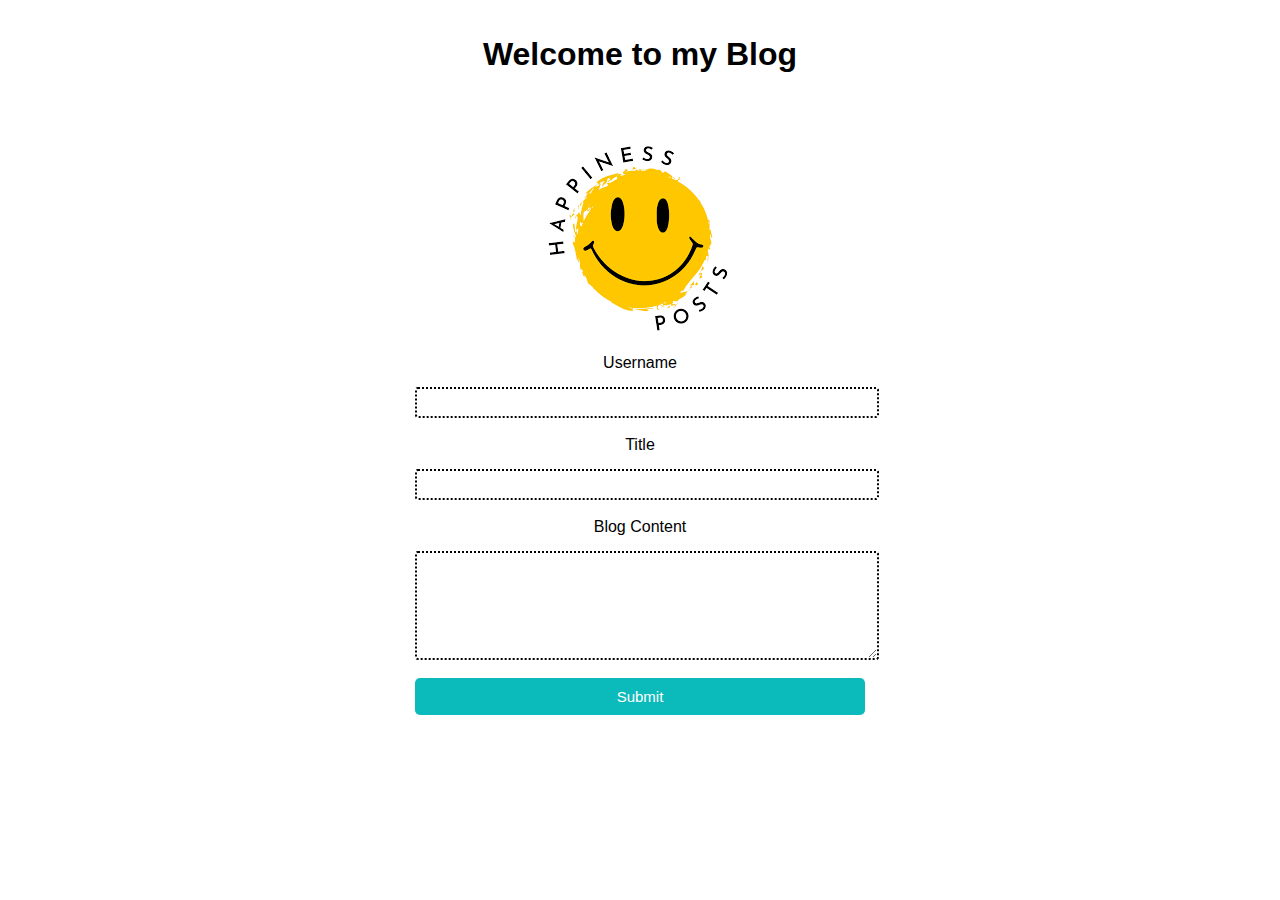
<file: index.html>
<!DOCTYPE html>
<html lang="en">
<head>
    <meta charset="UTF-8">
    <meta name="viewport" content="width=device-width, initial-scale=1.0">
    <title>My Personal Blog</title>
    <link rel="stylesheet" href="./assets/css/styles.css">
    <link rel="stylesheet" href="./assets/css/form.css">
</head>
<body>
    <header>
        <h1>Welcome to my Blog</h1>
    </header>
    <main>
        <img src="./assets/images/Blog-pic.png" alt="Blog Picture">
        <form id="blogForm">
            <label for="username">Username</label>
            <input type="text" id="username" name="username" required>
            <label for="title">Title</label>
            <input type="text" id="title" name="title" required>
            <label for="content">Blog Content</label>
            <textarea name="content" id="content" required></textarea>
            <button type="submit">Submit</button>
        </form>
    </main>
    <script src="./assets/js/form.js"></script>
    <script src="./assets/js/logic.js"></script>
</body>
</html>
</file>
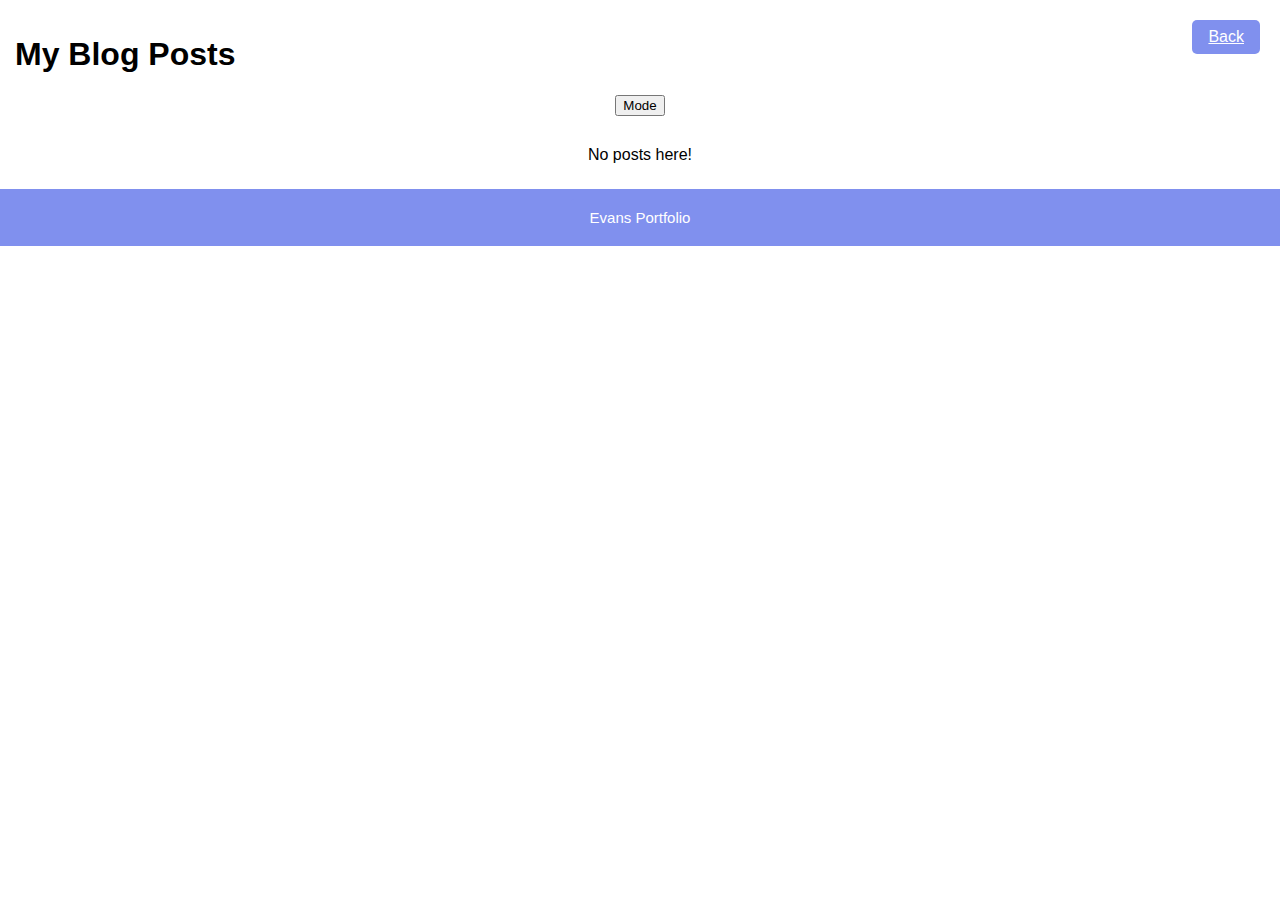
<file: blog.html>
<!DOCTYPE html>
<html lang="en">
<head>
    <meta charset="UTF-8">
    <meta name="viewport" content="width=device-width, initial-scale=1.0">
    <title>My Blog - Posts</title>
    <link rel="stylesheet" href="./assets/css/styles.css">
    <link rel="stylesheet" href="./assets/css/blog.css">
</head>
<body>
    <header>
        <h1>My Blog Posts</h1>
        <button onclick="toggleMode()">Mode</button>
        <a href="index.html">Back</a>
    </header>
    <main id="blogPosts">

    </main>
    <footer>
        <a href="https://evandaly27.github.io/Portfolio-2024/">Evans Portfolio</a>
    </footer>
    <script src="./assets/js/blog.js"></script>
    <script src="./assets/js/logic.js"></script>
</body>
</html>
</file>
<file: assets/css/styles.css>
body {
   font-family: 'Trebuchet MS', 'Lucida Sans Unicode', 'Lucida Grande', 'Lucida Sans', Arial, sans-serif;
    margin: 0;
    padding: 0;
}

header {
    background-color: white;
    padding: 15px;
    text-align: center;
}

main {
    padding: 15px;
    text-align: center;
}

form {
    display: grid;
    gap: 10px;
}

textarea {
    height: 100px;
    resize: none;
}

.dark-mode {
    background-color: #333;
    color: white;
}

.dark-mode header {
    background-color: #222;
}

.dark-mode a {
    color: white;
}
</file>
<file: assets/css/form.css>
form {
    display: flex;
    flex-direction: column;
    max-width: 450px;
    margin: 0 auto;
}

label {
    margin-bottom: 5px;
}

input[type="text"], textarea {
    width: 100%;
    padding: 5px;
    margin-bottom: 8px;
    border: 2px dotted black;
    border-radius: 3px;
    font-size: 15px;
}

textarea {
    height: 95px;
    resize: vertical;
}

button[type="submit"] {
    padding: 10px 20px;
    background-color: #0bbbbb;
    color: white;
    border: none;
    border-radius: 5px;
    cursor: pointer;
    font-size: 15px;
}

button[type="submit"]:hover {
    background-color: rgb(241, 23, 23);
    color: #0bbbbb;
}
</file>
<file: assets/css/blog.css>
.post {
    background-color: #8090ee;
    border: 1px solid #ddd;
    border-radius: 5px;
    padding: 20px;
    margin-bottom: 20px;
}

.post h2, p {
    margin-top: 0;
    margin-bottom: 10px;
}

.post p:last-child {
    font-style: italic;
}
header h1 {
    text-align: left;
}

header a {
    background-color: #8090ee;
    color: #fff;
    border: none;
    border-radius: 5px;
    padding: 8px 16px;
    cursor: pointer;
    font-size: 16px;
    position: absolute;
    top: 20px;
    right: 20px;
}

footer {
    background-color: #8090ee;
    padding: 10px;
    text-align: center;
}

footer a {
    display: inline-block;
    padding: 10px 20px;
    background-color: #8090ee;
    color: white;
    text-decoration: none;
    border-radius: 5px;
    font-size: 15px;
}
</file>
